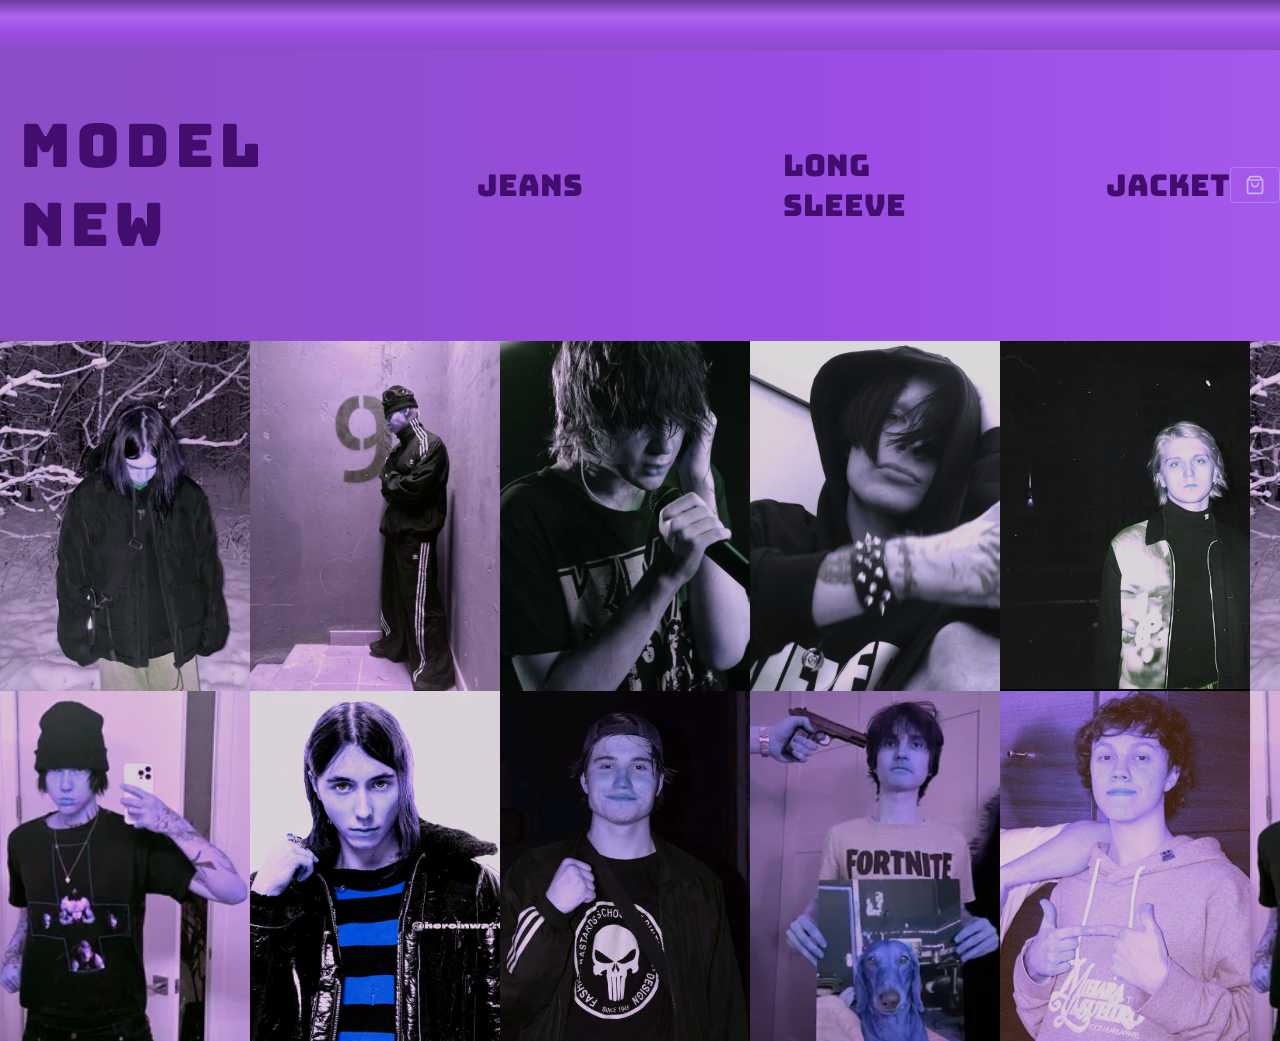
<file: index.html>
<html lang="en">
<head>
    <link rel="stylesheet" href="style.css">
    <meta charset="UTF-8">
    <meta name="viewport" content="width=device-width, initial-scale=1.0">
    <link rel="preconnect" href="https://fonts.googleapis.com">
    <link rel="preconnect" href="https://fonts.gstatic.com" crossorigin>
    <link href="https://fonts.googleapis.com/css2?family=Bungee&family=Rubik:wght@400;500;700&display=swap" rel="stylesheet">
    <title>Model New</title>
</head>
<body>
    <h1>
        <div class="behaind"></div>
        <div class="bata">
        <div class="zagolowok">
        <div class="boox1"><p><a href="index.html">Model <br> new</a></p></div>
</div>
        <div class="box2">
        <div class="item2"><a class="a1" href="index4.html">Jeans</a></div>
        <div class="item2"><a class="a1" href="index2.html">long sleeve</a></div>
        <div class="item2"><a class="a1" href="index3.html">Jacket</a></div>
        </div>
        <button class="cart-btn">
            <svg xmlns="http://www.w3.org/2000/svg" width="20" height="20" viewBox="0 0 24 24" fill="none" stroke="currentColor" stroke-width="2" stroke-linecap="round" stroke-linejoin="round"><path d="M6 2 3 6v14a2 2 0 0 0 2 2h14a2 2 0 0 0 2-2V6l-3-4z"/><line x1="3" y1="6" x2="21" y2="6"/><path d="M16 10a4 4 0 0 1-8 0"/></svg>
            <span class="cart-badge">0</span>
        </button>
        </div>
    </h1>
    <div class="img_pacany1">
        <img src="55.jpg" alt="">
        <img src="56.jpg" alt="">
        <img src="58.jpg" alt="">
        <img src="59.png" alt="">
        <img src="644.webp" alt="">
        <img src="55.jpg" alt="">
        <img src="56.jpg" alt="">
        <img src="58.jpg" alt="">
        <img src="59.png" alt="">
        <img src="644.webp" alt="">
        <img src="55.jpg" alt="">
        <img src="56.jpg" alt="">
        <img src="58.jpg" alt="">
        <img src="59.png" alt="">
        <img src="644.webp" alt="">
    </div>
    </div>
        <div class="img_pacany2">
    <div class="img_pacany3">
        <img src="60.webp" alt="">
        <img src="61.webp" alt="">
        <img src="63.webp" alt="">
        <img src="65.webp" alt="">
        <img src="622.jpg" alt="">
        <img src="60.webp" alt="">
        <img src="61.webp" alt="">
        <img src="63.webp" alt="">
        <img src="65.webp" alt="">
        <img src="622.jpg" alt="">
        <img src="60.webp" alt="">
        <img src="61.webp" alt="">
        <img src="63.webp" alt="">
        <img src="65.webp" alt="">
        <img src="622.jpg" alt="">
    </div>
    </div>
    <script src="node.js"></script>
    <script src="cart.js"></script>
</body>
</html>
</file>
<file: style.css>
html, body {
    overflow-x: hidden;
}
body{
    padding: 0;
    margin: 0;
}
.behaind {
    height: 50px;
    background: linear-gradient(rgb(110, 56, 160), rgb(174, 102, 241), rgb(155, 77, 228) , rgb(139, 76, 197));
}
.box {
    display: flex;
    flex-direction: column;
    margin: 20px;
    align-items: start;
    gap: 1px;

}
.bata {
    display: flex;
    flex-direction: row;
    align-items: center;
    height: 30vh;
}
.zagolowok {
width: 100%;
display: flex;
font-family: 'Bungee' , sans-serif ;
}
.boox1 {
margin: 20px;
font-size: 60px;
font-weight: 500;
letter-spacing: 5px;
max-width: 150px;
}
.boox {
    width: 100%;
}
.item {
font-family: 'Bungee' ;
}
.item2 {
font-family: 'Bungee' ;
}
.box2 {
    width: 100%;
    font-size: 30px;
    font-weight: 300;
    display: flex;
    flex-direction: row;
    justify-content: center;
    align-items: center;
    gap: 200px;
}
a {transition: 0.1s;
    color: rgb(67, 13, 110);
    text-decoration: none;
}
a:hover{
color: rgb(0, 0, 0);
}
body{
background: linear-gradient(270deg, rgb(110, 56, 160), rgb(174, 102, 241), rgb(155, 77, 228) , rgb(139, 76, 197));
background-size: 200%;
animation: gradientMove 10s ease infinite;
}
@keyframes gradientMove{   
0% {
    background-position: 0%;  
}
50% {
    background-position: 100%;
}
100% {
    background-position: 0%;
}
}
.img_pacany {
    width: 100%;
    overflow: hidden;
}
.img_pacany1 {
    display: flex;
    width: max-content;
    animation: slide-left 15s linear infinite
}
.img_pacany1 img {
    width: 250px;
    height: 300px;
    object-fit: cover;
}
@keyframes slide-left {
  from {
    transform: translateX(-33.333%);
  }
  to {
    transform: translateX(0);
  }
}
.img_pacany2 {
    width: 100%;
    overflow: hidden;
}
.img_pacany3 {
    display: flex;
    flex-direction: row;
    width: max-content;
    animation: slide-right 15s linear infinite
}
.img_pacany3 img {
    width: 250px;
    height: 300px;
    object-fit: cover;
}
@keyframes slide-right {
  from {
    transform: translateX(0);
  }
  to {
    transform: translateX(-33.333%);
  }
}
.a1 {
text-decoration: none;
}
.a1:hover{
color :black;
}
.img_pacany1 img {
    width: 250px;
    height: 350px;
    object-fit: cover;
    filter: sepia(0.4) hue-rotate(230deg) saturate(1.8) brightness(0.85);
}

.img_pacany3 img {
    width: 250px;
    height: 350px;
    object-fit: cover;
    filter: sepia(0.4) hue-rotate(230deg) saturate(1.8) brightness(0.85);
}
.img1 {
    padding-top: 75px;
    padding-left: 75px;
    padding-right: 75px;
    padding-bottom: 0;
    margin-left: 40px;
    display: flex;
    display: grid;
    grid-template-columns: repeat(4, 370px);

    gap: 40px 50px;
}
.img1 img {
    width: 370px;
    height: 370px;
    border-radius: 20px;
}
.img2 {
    background-image: url(333333.png);
    background-size: cover;
    background-size: 100% auto;
    padding: 50px 0;
}
.szadi {
    height: 30px;
    background:linear-gradient(90deg, rgb(67, 13, 110),rgb(139, 38, 207),rgb(112, 26, 170));
    background-size: 200% 200%;
    animation: gradient1Move 5s ease infinite;
}
@keyframes gradient1Move {
    0% {
        background-position: 0%;
    }
    50% {
        background-position: 100%;
    }
    100% {
        background-position: 0%;
    }
}
.banner {
    display: flex;
    flex-direction: row;
    position: relative;
    width: 100%;
    overflow: hidden;
}

.banner {
    width: 100%;
    display: block;
}
.boox2 {
    position: absolute;
    top: 50%;
    left: 50%;
    transform: translate(-50%, -50%);
    font-family: 'Bungee', sans-serif;
    font-size: 250px;
    font-weight: 600;
    margin-top: 300px;
    white-space: nowrap;
}
.a2 {transition: 0.1s;
    color: rgb(140, 0, 255);
    text-decoration: none;
}
.a2:hover{
color: rgb(212, 102, 255);
}
.oooy {
    width: 100%;
}

.cart-btn {
    background: transparent;
    border: 1px solid oklch(70% 0.18 295);
    color: oklch(82% 0.14 295);
    font-family: 'Bungee', sans-serif;
    font-size: 12px;
    letter-spacing: 1px;
    padding: 7px 14px;
    cursor: pointer;
    display: inline-flex;
    align-items: center;
    gap: 8px;
    transition: background 0.2s, color 0.2s, border-color 0.2s;
    white-space: nowrap;
    flex-shrink: 0;
    border-radius: 4px;
}
.cart-btn:hover {
    background: oklch(52% 0.22 290);
    border-color: oklch(52% 0.22 290);
    color: #fff;
}
.cart-badge {
    display: none;
    background: oklch(62% 0.26 290);
    color: #fff;
    font-family: 'Rubik', sans-serif;
    font-size: 11px;
    font-weight: 700;
    min-width: 18px;
    height: 18px;
    border-radius: 9px;
    align-items: center;
    justify-content: center;
    padding: 0 4px;
}

.cart-overlay {
    position: fixed;
    inset: 0;
    background: rgba(0,0,0,0.65);
    z-index: 100;
    opacity: 0;
    pointer-events: none;
    transition: opacity 0.3s;
}
.cart-overlay.visible {
    opacity: 1;
    pointer-events: all;
}
.cart-drawer {
    position: fixed;
    top: 0;
    right: 0;
    height: 100%;
    width: min(440px, 100vw);
    background: oklch(9% 0.045 292);
    border-left: 1px solid oklch(22% 0.09 290);
    z-index: 101;
    transform: translateX(100%);
    transition: transform 0.35s cubic-bezier(0.4, 0, 0.2, 1);
    display: flex;
    flex-direction: column;
    overflow: hidden;
    font-family: 'Rubik', sans-serif;
}
.cart-drawer.open { transform: translateX(0); }

.cart-drawer-header {
    display: flex;
    justify-content: space-between;
    align-items: center;
    padding: 20px 24px;
    border-bottom: 1px solid oklch(22% 0.09 290);
    flex-shrink: 0;
}
.cart-drawer-title {
    font-family: 'Bungee', sans-serif;
    font-size: 22px;
    color: #f0eaff;
    letter-spacing: 3px;
}
.cart-close {
    background: none;
    border: none;
    color: oklch(52% 0.12 290);
    font-size: 20px;
    cursor: pointer;
    padding: 4px 8px;
    line-height: 1;
    transition: color 0.2s;
}
.cart-close:hover { color: #f0eaff; }

.cart-body {
    flex: 1;
    overflow-y: auto;
    padding: 8px 16px;
    scrollbar-width: thin;
    scrollbar-color: oklch(28% 0.1 290) transparent;
}
.cart-empty {
    display: flex;
    align-items: center;
    justify-content: center;
    height: 120px;
    font-size: 15px;
    color: oklch(45% 0.09 290);
    letter-spacing: 0.5px;
    margin: 0;
}
.cart-item {
    display: grid;
    grid-template-columns: 72px 1fr auto;
    gap: 12px;
    padding: 14px 0;
    border-bottom: 1px solid oklch(18% 0.07 290);
    align-items: start;
}
.cart-item-img {
    width: 72px;
    height: 90px;
    border-radius: 8px;
    overflow: hidden;
}
.cart-item-img img {
    width: 100%;
    height: 100%;
    object-fit: cover;
}
.cart-item-info {
    display: flex;
    flex-direction: column;
    gap: 5px;
}
.cart-item-name {
    font-family: 'Bungee', sans-serif;
    font-size: 10px;
    color: oklch(74% 0.14 290);
    letter-spacing: 0.8px;
    line-height: 1.4;
}
.cart-item-price-line {
    font-size: 15px;
    font-weight: 700;
    color: #f0eaff;
}
.cart-item-qty {
    display: flex;
    align-items: center;
    gap: 8px;
    margin-top: 4px;
}
.cart-item-qty button {
    width: 26px;
    height: 26px;
    background: oklch(18% 0.07 290);
    border: 1px solid oklch(32% 0.1 290);
    color: #f0eaff;
    font-size: 16px;
    cursor: pointer;
    border-radius: 4px;
    display: flex;
    align-items: center;
    justify-content: center;
    transition: background 0.15s;
    line-height: 1;
}
.cart-item-qty button:hover { background: oklch(32% 0.12 290); }
.cart-item-qty span {
    font-size: 15px;
    font-weight: 600;
    color: #f0eaff;
    min-width: 18px;
    text-align: center;
}
.cart-item-remove {
    background: none;
    border: none;
    color: oklch(42% 0.09 290);
    font-size: 14px;
    cursor: pointer;
    padding: 2px 4px;
    transition: color 0.2s;
    align-self: center;
    line-height: 1;
}
.cart-item-remove:hover { color: oklch(72% 0.18 290); }

.cart-footer {
    padding: 16px 24px 28px;
    border-top: 1px solid oklch(22% 0.09 290);
    display: flex;
    flex-direction: column;
    gap: 14px;
    flex-shrink: 0;
}
.cart-total {
    display: flex;
    justify-content: space-between;
    align-items: baseline;
}
.cart-total span {
    font-size: 12px;
    font-weight: 500;
    color: oklch(52% 0.1 290);
    text-transform: uppercase;
    letter-spacing: 1px;
}
.cart-total strong {
    font-size: 22px;
    font-weight: 700;
    color: #f0eaff;
}
.order-form {
    display: flex;
    flex-direction: column;
    gap: 10px;
}
.order-form input {
    background: oklch(14% 0.05 290);
    border: 1px solid oklch(28% 0.09 290);
    color: #e8e0f8;
    font-family: 'Rubik', sans-serif;
    font-size: 14px;
    padding: 11px 14px;
    border-radius: 6px;
    outline: none;
    transition: border-color 0.2s;
    width: 100%;
    box-sizing: border-box;
}
.order-form input::placeholder { color: oklch(40% 0.07 290); }
.order-form input:focus { border-color: oklch(62% 0.22 290); }
.btn-order {
    background: oklch(50% 0.24 290);
    border: none;
    color: #fff;
    font-family: 'Bungee', sans-serif;
    font-size: 14px;
    letter-spacing: 2px;
    padding: 14px;
    cursor: pointer;
    border-radius: 6px;
    transition: background 0.2s, transform 0.1s;
    width: 100%;
}
.btn-order:hover:not(:disabled) { background: oklch(58% 0.27 290); }
.btn-order:active:not(:disabled) { transform: scale(0.98); }
.btn-order:disabled { opacity: 0.65; cursor: not-allowed; }

.order-success {
    display: flex;
    flex-direction: column;
    align-items: center;
    justify-content: center;
    min-height: 200px;
    gap: 16px;
    padding: 32px 16px;
    text-align: center;
}
.success-check {
    width: 60px;
    height: 60px;
    border-radius: 50%;
    background: oklch(42% 0.2 290);
    display: flex;
    align-items: center;
    justify-content: center;
    font-size: 26px;
    color: #fff;
}
.success-title {
    font-family: 'Bungee', sans-serif;
    font-size: 20px;
    color: #f0eaff;
    letter-spacing: 2px;
}
.success-text {
    font-size: 14px;
    color: oklch(55% 0.1 290);
    line-height: 1.6;
    max-width: 260px;
    font-family: 'Rubik', sans-serif;
}

@media (max-width: 900px) {
    .box2 {
        gap: clamp(24px, 4vw, 80px);
        font-size: clamp(16px, 2.5vw, 26px);
    }
}

@media (max-width: 600px) {
    .bata {
        flex-wrap: wrap;
        height: auto;
        padding: 12px 16px 8px;
        gap: 8px;
    }
    .zagolowok {
        flex: 1;
        order: 1;
        width: auto;
    }
    .box2 {
        order: 3;
        width: 100%;
        gap: 20px;
        font-size: 15px;
        justify-content: center;
        padding: 4px 0 8px;
    }
    .bata > .cart-btn {
        order: 2;
    }
    .boox1 {
        font-size: 28px;
        max-width: none;
        margin: 0;
    }
    .img_pacany1 img,
    .img_pacany3 img {
        width: 160px;
        height: 220px;
    }
}
</file>
